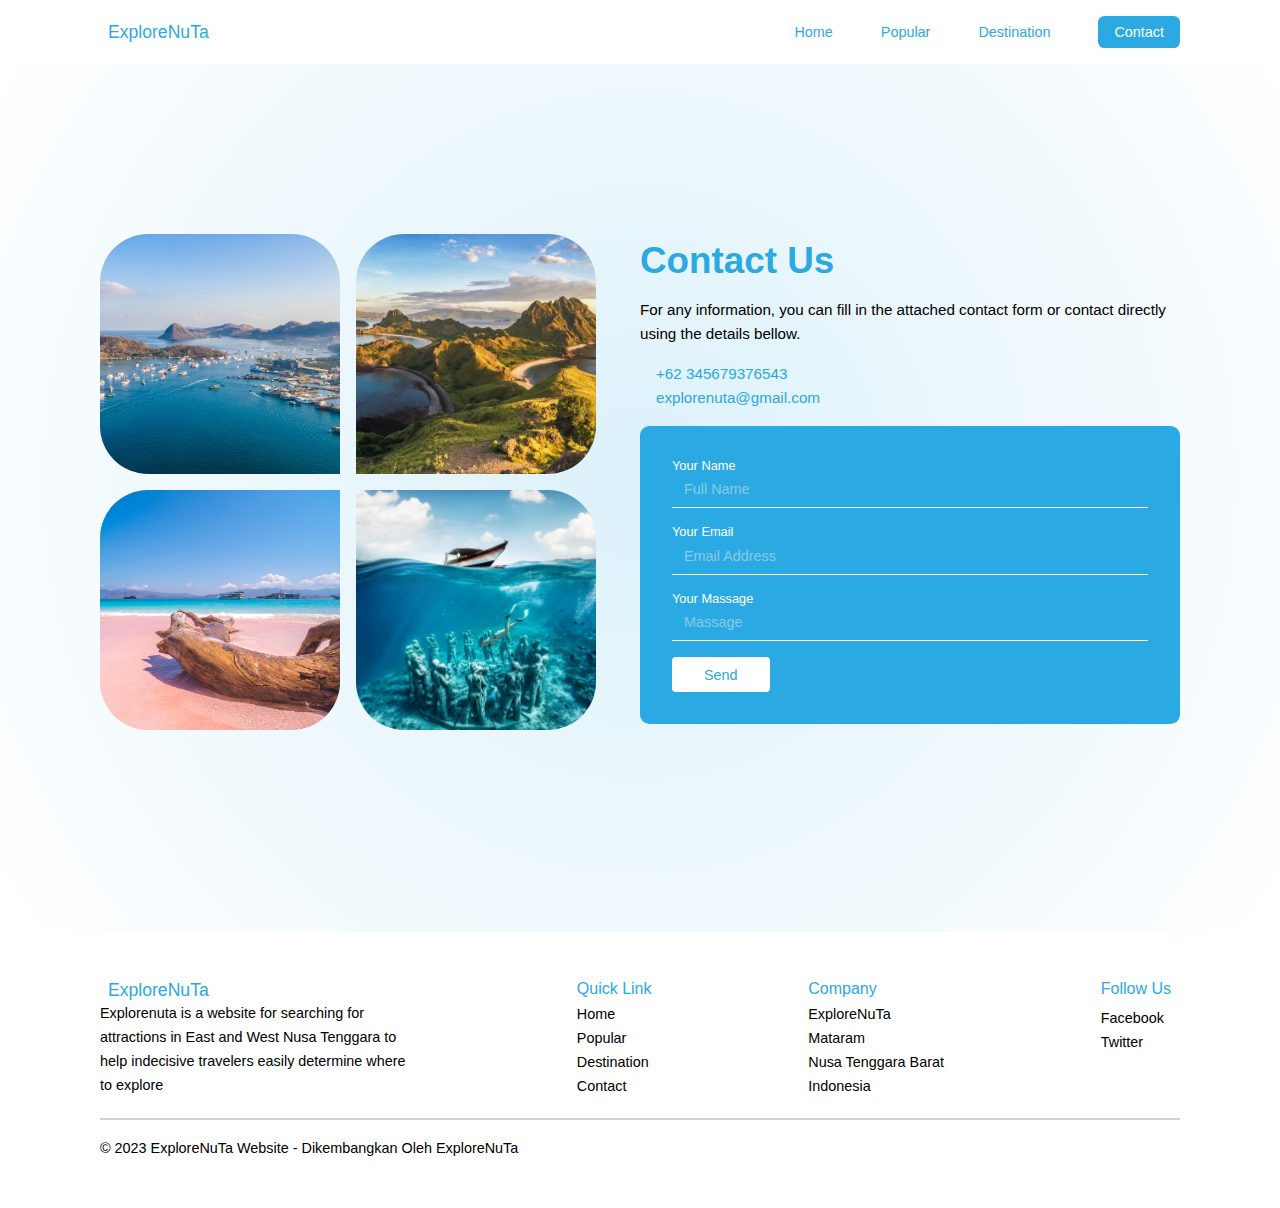
<file: contact.html>
<!DOCTYPE html>
<html lang="en">
  <head>
    <meta charset="UTF-8" />
    <meta http-equiv="X-UA-Compatible" content="IE=edge" />
    <meta name="viewport" content="width=device-width, initial-scale=1.0" />
    <title>ExploreNuTa</title>

    <!-- Logo -->
    <link rel="icon" href="assets/logo.png" type="image/x-icon" />

    <!-- css -->
    <link rel="stylesheet" href="css/app.css" />

    <!-- fontawsome -->
    <link
      rel="stylesheet"
      href="https://cdnjs.cloudflare.com/ajax/libs/font-awesome/6.4.0/css/all.min.css"
      integrity="sha512-iecdLmaskl7CVkqkXNQ/ZH/XLlvWZOJyj7Yy7tcenmpD1ypASozpmT/E0iPtmFIB46ZmdtAc9eNBvH0H/ZpiBw=="
      crossorigin="anonymous"
      referrerpolicy="no-referrer"
    />

    <!-- Boxicons -->
    <!-- <link
      href="https://unpkg.com/boxicons@2.1.4/css/boxicons.min.css"
      rel="stylesheet"
    /> -->
  </head>
  <body>
    <!-- Navbar -->
    <header class="header-1">
      <nav>
        <a class="logo logo-1" href="index.html">
          <i class="fa-solid fa-binoculars"></i>
          <h4>Explore<span>NuTa</span></h4>
        </a>
        <section class="nav-menu">
          <a class="menu-item-1" href="index.html">Home</a>
          <a class="menu-item-1" href="#popular">Popular</a>
          <a class="menu-item-1" href="destination.html">Destination</a>
          <a class="button" href="contact.html">Contact</a>
        </section>
        <section class="hamburger">
          <div class="bar"></div>
          <div class="bar"></div>
          <div class="bar"></div>
        </section>
      </nav>
    </header>
    <!-- Akhir navbar -->

    <!-- Contact -->
    <main class="container-email">
      <section class="box-email-1">
        <div class="figure-boxs">
          <div class="figure-box">
            <figure class="figure-1">
              <img src="assets/labuanbajo.jpg" alt="" />
            </figure>
            <figure class="figure-2">
              <img src="assets/padarisland.jpg" alt="" />
            </figure>
          </div>
          <div class="figure-box">
            <figure class="figure-3">
              <img src="assets/pinkbeach2.jpg" alt="" />
            </figure>
            <figure class="figure-4">
              <img src="assets/gilimeno.jpg" alt="" />
            </figure>
          </div>
        </div>
      </section>
      <section class="box-email-2">
        <h2>Contact Us</h2>
        <p>
          For any information, you can fill in the attached contact form or
          contact directly using the details bellow.
        </p>
        <div class="contact-box">
          <i class="fa-solid fa-phone"></i>
          <p>+62 345679376543</p>
        </div>
        <div class="contact-box">
          <i class="fa-solid fa-envelope"></i>
          <p>explorenuta@gmail.com</p>
        </div>
        <form class="form-contact" action="" method="">
          <div class="input-control">
            <label class="label-contact" for="name">Your Name</label>
            <input
              class="input-contact"
              id="name"
              type="text"
              placeholder="Full Name"
              required
            />
          </div>
          <div class="input-control">
            <label class="label-contact" for="email">Your Email</label>
            <input
              class="input-contact"
              id="email"
              type="email"
              placeholder="Email Address"
              required
            />
          </div>
          <div class="input-control">
            <label class="label-contact" for="massage">Your Massage</label>
            <input
              class="input-contact"
              id="massage"
              class="massage"
              type="text"
              placeholder="Massage"
            />
          </div>
          <button class="button-contact">Send</button>
        </form>
      </section>
    </main>
    <!-- Akhir contact -->

    <!-- Footer -->
    <footer>
      <div class="footer-content">
        <section class="footer-1">
          <a class="logo" href="index.html">
            <i class="fa-solid fa-binoculars"></i>
            <h4>Explore<span>NuTa</span></h4>
          </a>
          <p>
            Explorenuta is a website for searching for attractions in East and
            West Nusa Tenggara to help indecisive travelers easily determine
            where to explore
          </p>
        </section>
        <section class="footer-2">
          <h6>Quick Link</h6>
          <a href="index.html">Home</a>
          <a href="#popular">Popular</a>
          <a href="destination.html">Destination</a>
          <a href="contact.html">Contact</a>
        </section>
        <section class="footer-3">
          <h6>Company</h6>
          <p>ExploreNuTa</p>
          <p>Mataram</p>
          <p>Nusa Tenggara Barat</p>
          <p>Indonesia</p>
        </section>
        <section class="footer-4">
          <h6>Follow Us</h6>
          <a href="#" target="_blank" class="footer-icon"
            ><p>Facebook</p>
            <i class="fa-brands fa-facebook-f"></i>
          </a>
          <a href="#" target="_blank" class="footer-icon">
            <p>Twitter</p>
            <i class="fa-brands fa-twitter"></i>
          </a>
        </section>
      </div>
      <hr />
      <p class="copyright">
        &copy; 2023 ExploreNuTa Website - Dikembangkan Oleh ExploreNuTa
      </p>
    </footer>
    <!-- Akhir footer -->

    <!-- Javascript -->
    <script src="javascript/navbar.js"></script>
  </body>
</html>
</file>
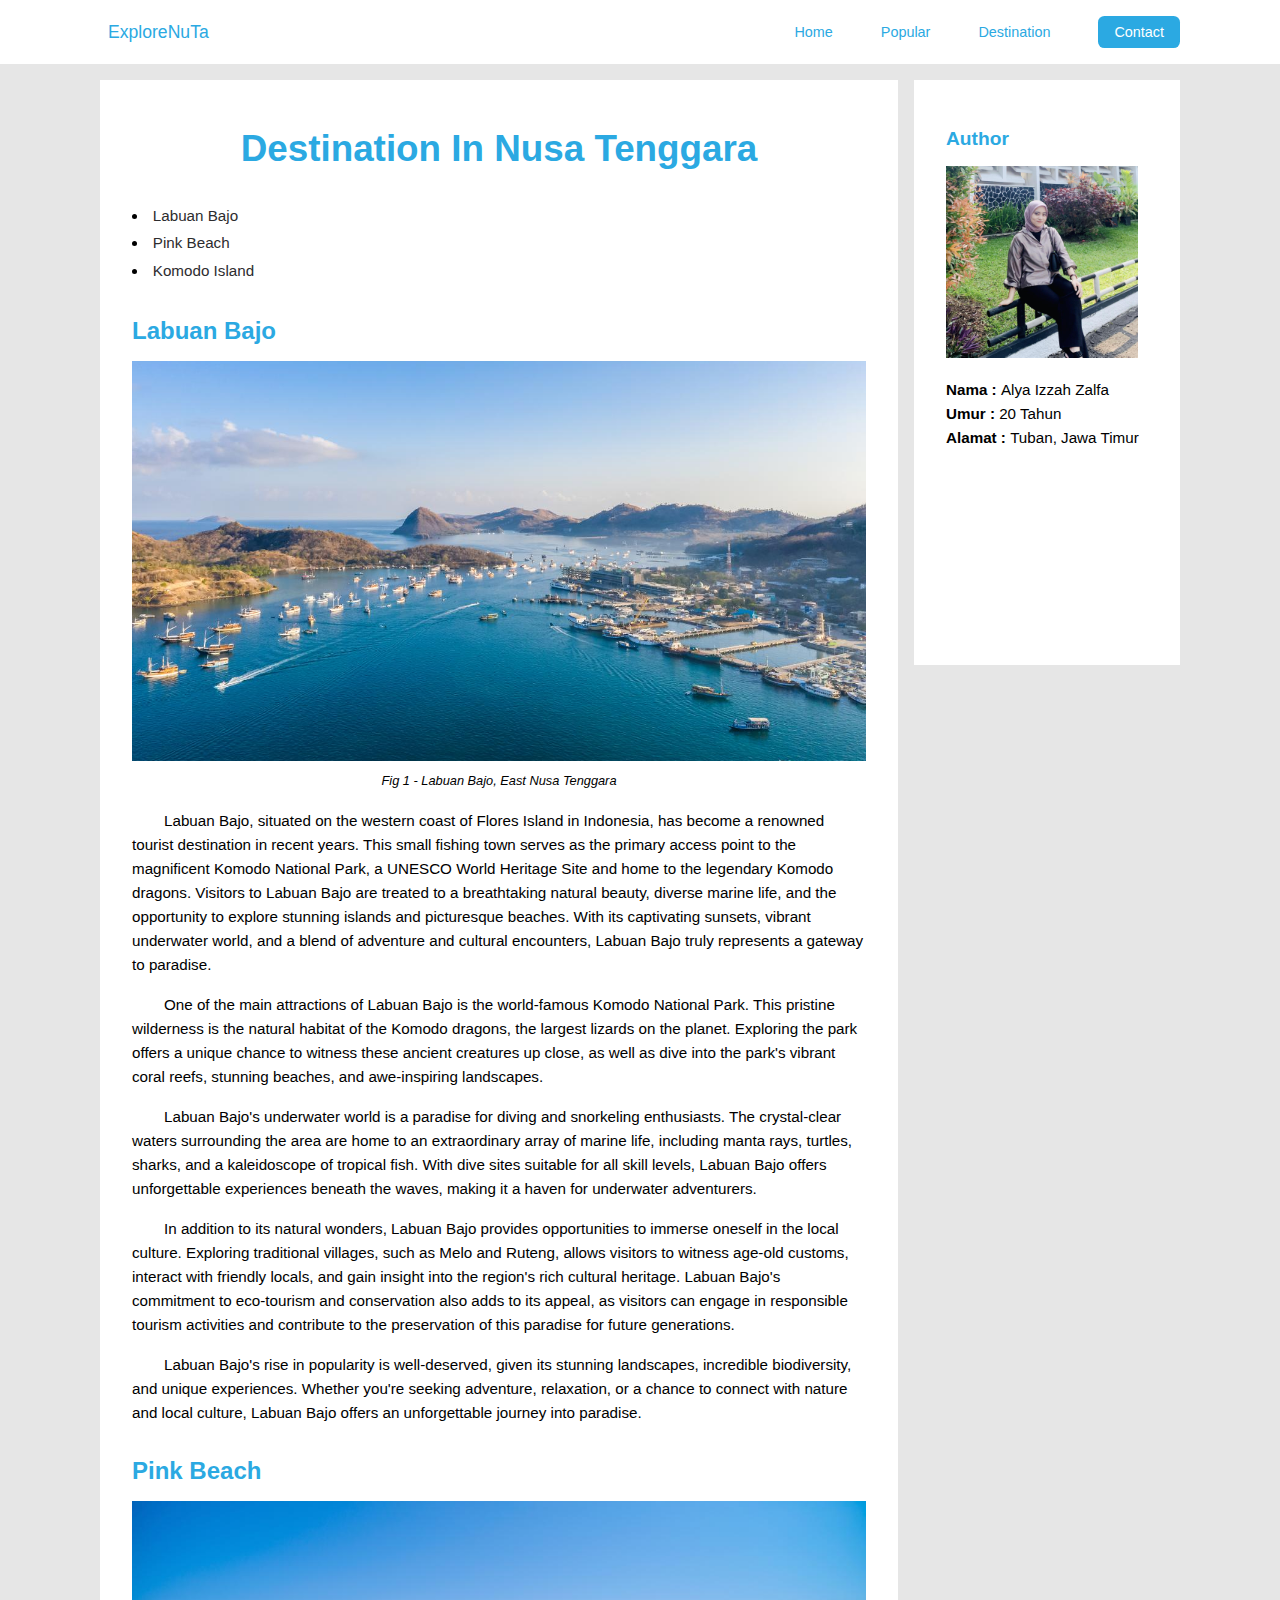
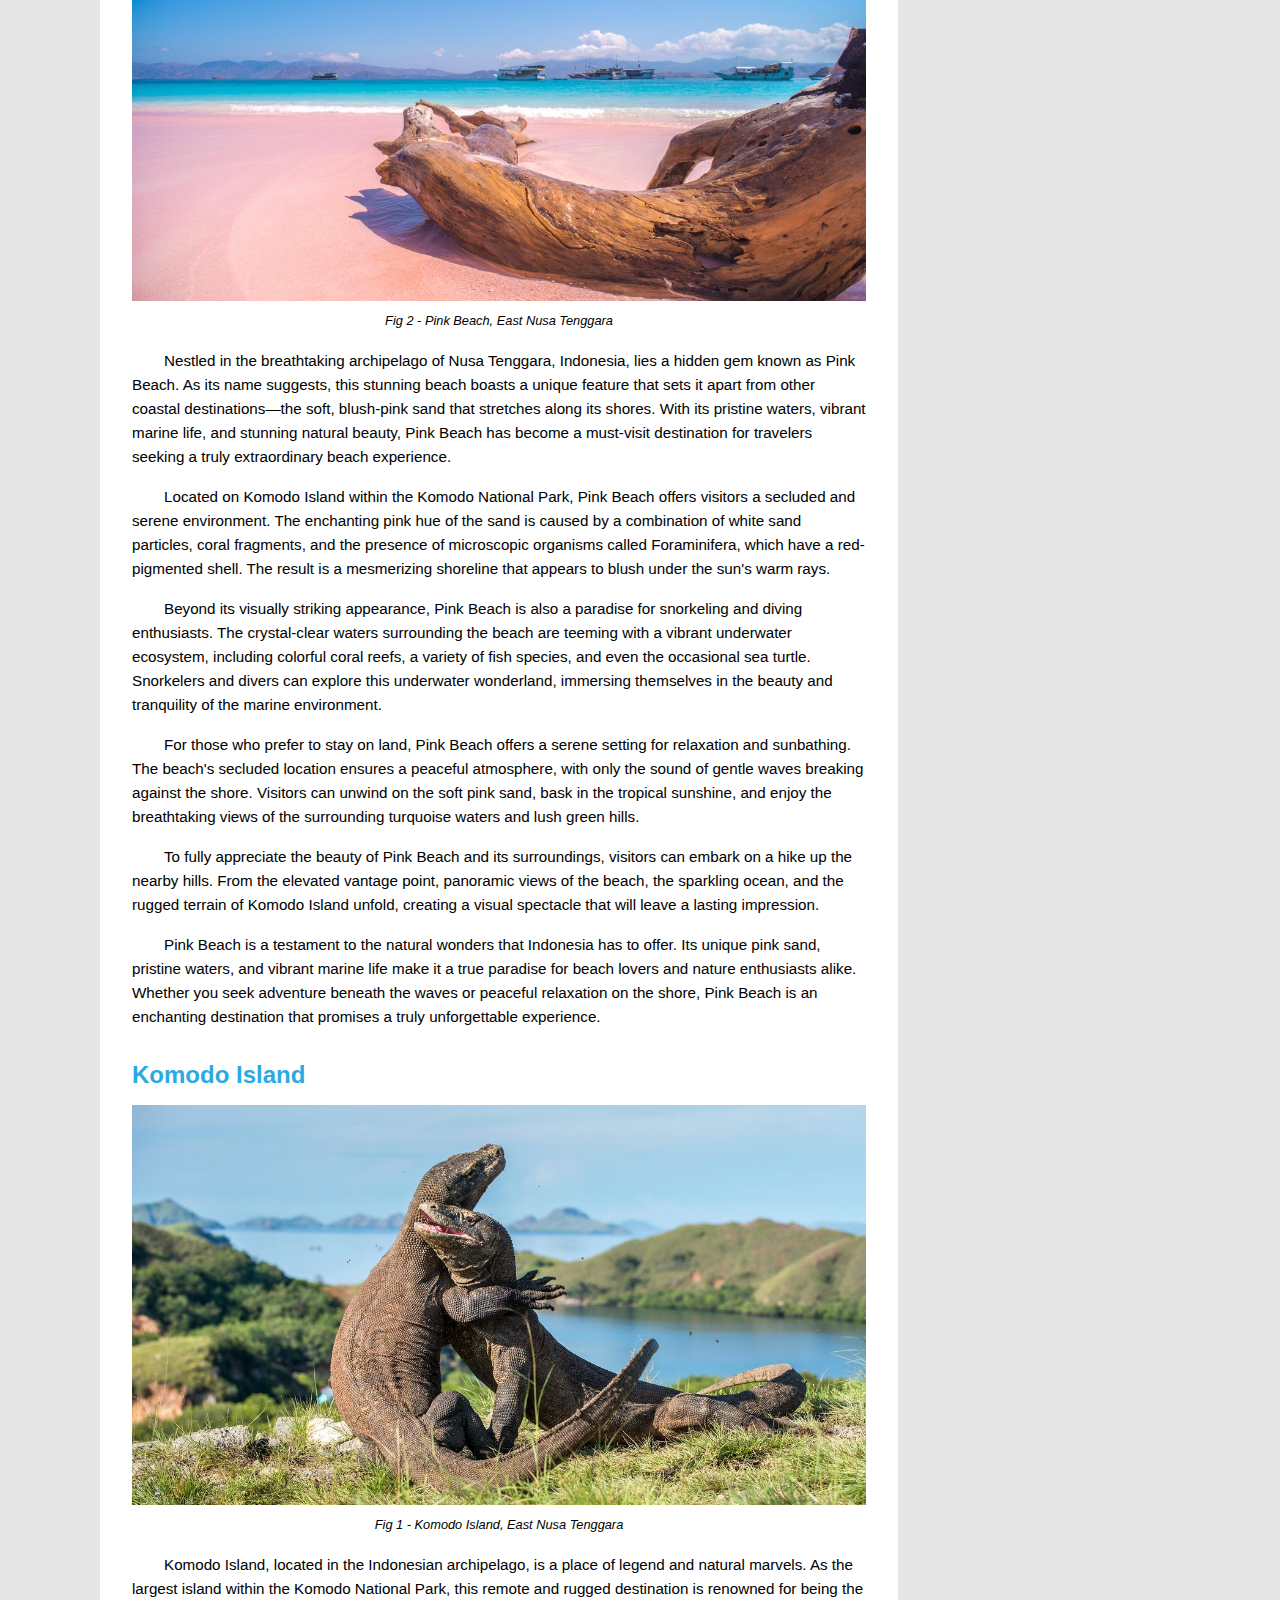
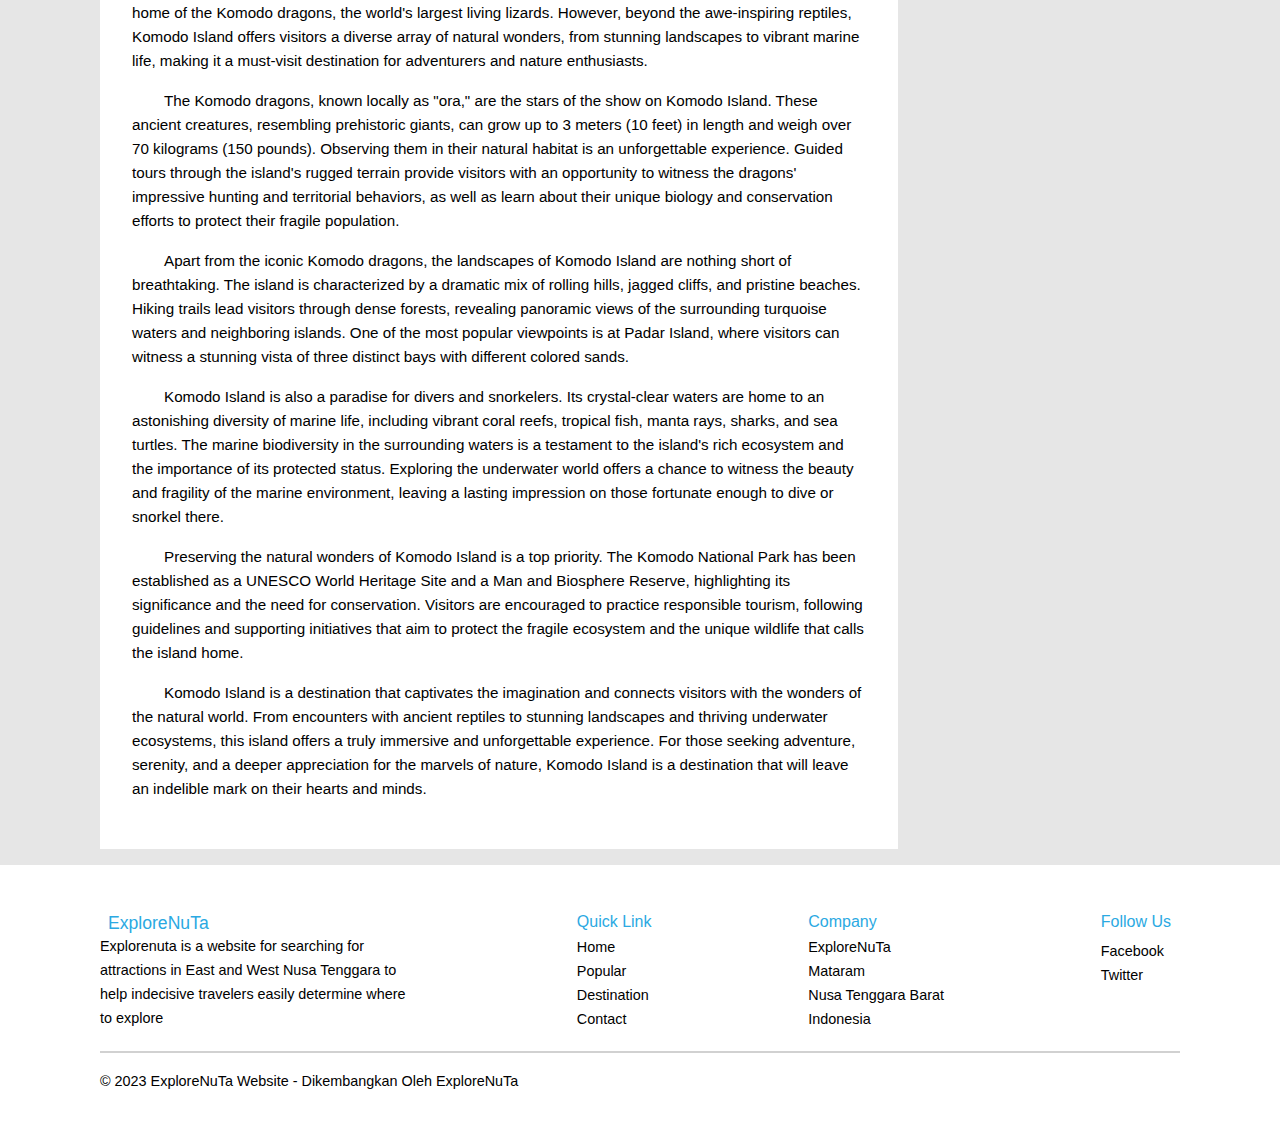
<file: destination.html>
<!DOCTYPE html>
<html lang="en">
  <head>
    <meta charset="UTF-8" />
    <meta http-equiv="X-UA-Compatible" content="IE=edge" />
    <meta name="viewport" content="width=device-width, initial-scale=1.0" />
    <title>ExploreNuTa</title>

    <!-- Logo -->
    <link rel="icon" href="assets/logo.png" type="image/x-icon" />

    <!-- css -->
    <link rel="stylesheet" href="css/app.css" />

    <!-- fontawsome -->
    <link
      rel="stylesheet"
      href="https://cdnjs.cloudflare.com/ajax/libs/font-awesome/6.4.0/css/all.min.css"
      integrity="sha512-iecdLmaskl7CVkqkXNQ/ZH/XLlvWZOJyj7Yy7tcenmpD1ypASozpmT/E0iPtmFIB46ZmdtAc9eNBvH0H/ZpiBw=="
      crossorigin="anonymous"
      referrerpolicy="no-referrer"
    />

    <!-- Boxicons -->
    <!-- <link
      href="https://unpkg.com/boxicons@2.1.4/css/boxicons.min.css"
      rel="stylesheet"
    /> -->
  </head>
  <body class="body-destination">
    <!-- Navbar -->
    <header class="header-1">
      <nav>
        <a class="logo logo-1" href="index.html">
          <i class="fa-solid fa-binoculars"></i>
          <h4>Explore<span>NuTa</span></h4>
        </a>
        <section class="nav-menu">
          <a class="menu-item-1" href="index.html">Home</a>
          <a class="menu-item-1" href="index.html#popular">Popular</a>
          <a class="menu-item-1" href="destination.html">Destination</a>
          <a class="button" href="contact.html">Contact</a>
        </section>
        <section class="hamburger">
          <div class="bar"></div>
          <div class="bar"></div>
          <div class="bar"></div>
        </section>
      </nav>
    </header>
    <!-- Akhir navbar -->

    <main class="container-destination">
      <article class="article-box">
        <h3>Destination In Nusa Tenggara</h3>
        <ul>
          <li><a href="#labuan-bajo">Labuan Bajo</a></li>
          <li><a href="#pink-beach">Pink Beach</a></li>
          <li><a href="#komodo-island">Komodo Island</a></li>
        </ul>

        <!-- Isi article perbagian  -->
        <section class="article-content" id="labuan-bajo">
          <h4>Labuan Bajo</h4>
          <figure>
            <img src="assets/labuanbajo.jpg" alt="" />
            <figcaption>Fig 1 - Labuan Bajo, East Nusa Tenggara</figcaption>
          </figure>
          <p>
            Labuan Bajo, situated on the western coast of Flores Island in
            Indonesia, has become a renowned tourist destination in recent
            years. This small fishing town serves as the primary access point to
            the magnificent Komodo National Park, a UNESCO World Heritage Site
            and home to the legendary Komodo dragons. Visitors to Labuan Bajo
            are treated to a breathtaking natural beauty, diverse marine life,
            and the opportunity to explore stunning islands and picturesque
            beaches. With its captivating sunsets, vibrant underwater world, and
            a blend of adventure and cultural encounters, Labuan Bajo truly
            represents a gateway to paradise.
          </p>
          <p>
            One of the main attractions of Labuan Bajo is the world-famous
            Komodo National Park. This pristine wilderness is the natural
            habitat of the Komodo dragons, the largest lizards on the planet.
            Exploring the park offers a unique chance to witness these ancient
            creatures up close, as well as dive into the park's vibrant coral
            reefs, stunning beaches, and awe-inspiring landscapes.
          </p>
          <p>
            Labuan Bajo's underwater world is a paradise for diving and
            snorkeling enthusiasts. The crystal-clear waters surrounding the
            area are home to an extraordinary array of marine life, including
            manta rays, turtles, sharks, and a kaleidoscope of tropical fish.
            With dive sites suitable for all skill levels, Labuan Bajo offers
            unforgettable experiences beneath the waves, making it a haven for
            underwater adventurers.
          </p>
          <p>
            In addition to its natural wonders, Labuan Bajo provides
            opportunities to immerse oneself in the local culture. Exploring
            traditional villages, such as Melo and Ruteng, allows visitors to
            witness age-old customs, interact with friendly locals, and gain
            insight into the region's rich cultural heritage. Labuan Bajo's
            commitment to eco-tourism and conservation also adds to its appeal,
            as visitors can engage in responsible tourism activities and
            contribute to the preservation of this paradise for future
            generations.
          </p>
          <p>
            Labuan Bajo's rise in popularity is well-deserved, given its
            stunning landscapes, incredible biodiversity, and unique
            experiences. Whether you're seeking adventure, relaxation, or a
            chance to connect with nature and local culture, Labuan Bajo offers
            an unforgettable journey into paradise.
          </p>
        </section>
        <!-- Akhir isi article perbagian  -->

        <!-- Isi article perbagian  -->
        <section class="article-content" id="pink-beach">
          <h4>Pink Beach</h4>
          <figure>
            <img src="assets/pinkbeach2.jpg" alt="" />
            <figcaption>Fig 2 - Pink Beach, East Nusa Tenggara</figcaption>
          </figure>
          <p>
            Nestled in the breathtaking archipelago of Nusa Tenggara, Indonesia,
            lies a hidden gem known as Pink Beach. As its name suggests, this
            stunning beach boasts a unique feature that sets it apart from other
            coastal destinations—the soft, blush-pink sand that stretches along
            its shores. With its pristine waters, vibrant marine life, and
            stunning natural beauty, Pink Beach has become a must-visit
            destination for travelers seeking a truly extraordinary beach
            experience.
          </p>
          <p>
            Located on Komodo Island within the Komodo National Park, Pink Beach
            offers visitors a secluded and serene environment. The enchanting
            pink hue of the sand is caused by a combination of white sand
            particles, coral fragments, and the presence of microscopic
            organisms called Foraminifera, which have a red-pigmented shell. The
            result is a mesmerizing shoreline that appears to blush under the
            sun's warm rays.
          </p>
          <p>
            Beyond its visually striking appearance, Pink Beach is also a
            paradise for snorkeling and diving enthusiasts. The crystal-clear
            waters surrounding the beach are teeming with a vibrant underwater
            ecosystem, including colorful coral reefs, a variety of fish
            species, and even the occasional sea turtle. Snorkelers and divers
            can explore this underwater wonderland, immersing themselves in the
            beauty and tranquility of the marine environment.
          </p>
          <p>
            For those who prefer to stay on land, Pink Beach offers a serene
            setting for relaxation and sunbathing. The beach's secluded location
            ensures a peaceful atmosphere, with only the sound of gentle waves
            breaking against the shore. Visitors can unwind on the soft pink
            sand, bask in the tropical sunshine, and enjoy the breathtaking
            views of the surrounding turquoise waters and lush green hills.
          </p>
          <p>
            To fully appreciate the beauty of Pink Beach and its surroundings,
            visitors can embark on a hike up the nearby hills. From the elevated
            vantage point, panoramic views of the beach, the sparkling ocean,
            and the rugged terrain of Komodo Island unfold, creating a visual
            spectacle that will leave a lasting impression.
          </p>
          <p>
            Pink Beach is a testament to the natural wonders that Indonesia has
            to offer. Its unique pink sand, pristine waters, and vibrant marine
            life make it a true paradise for beach lovers and nature enthusiasts
            alike. Whether you seek adventure beneath the waves or peaceful
            relaxation on the shore, Pink Beach is an enchanting destination
            that promises a truly unforgettable experience.
          </p>
        </section>
        <!-- Akhir isi article perbagian  -->

        <!-- Isi article perbagian  -->
        <section class="article-content" id="komodo-island">
          <h4>Komodo Island</h4>
          <figure>
            <img src="assets/komodo.jpg" alt="" />
            <figcaption>Fig 1 - Komodo Island, East Nusa Tenggara</figcaption>
          </figure>
          <p>
            Komodo Island, located in the Indonesian archipelago, is a place of
            legend and natural marvels. As the largest island within the Komodo
            National Park, this remote and rugged destination is renowned for
            being the home of the Komodo dragons, the world's largest living
            lizards. However, beyond the awe-inspiring reptiles, Komodo Island
            offers visitors a diverse array of natural wonders, from stunning
            landscapes to vibrant marine life, making it a must-visit
            destination for adventurers and nature enthusiasts.
          </p>
          <p>
            The Komodo dragons, known locally as "ora," are the stars of the
            show on Komodo Island. These ancient creatures, resembling
            prehistoric giants, can grow up to 3 meters (10 feet) in length and
            weigh over 70 kilograms (150 pounds). Observing them in their
            natural habitat is an unforgettable experience. Guided tours through
            the island's rugged terrain provide visitors with an opportunity to
            witness the dragons' impressive hunting and territorial behaviors,
            as well as learn about their unique biology and conservation efforts
            to protect their fragile population.
          </p>

          <p>
            Apart from the iconic Komodo dragons, the landscapes of Komodo
            Island are nothing short of breathtaking. The island is
            characterized by a dramatic mix of rolling hills, jagged cliffs, and
            pristine beaches. Hiking trails lead visitors through dense forests,
            revealing panoramic views of the surrounding turquoise waters and
            neighboring islands. One of the most popular viewpoints is at Padar
            Island, where visitors can witness a stunning vista of three
            distinct bays with different colored sands.
          </p>
          <p>
            Komodo Island is also a paradise for divers and snorkelers. Its
            crystal-clear waters are home to an astonishing diversity of marine
            life, including vibrant coral reefs, tropical fish, manta rays,
            sharks, and sea turtles. The marine biodiversity in the surrounding
            waters is a testament to the island's rich ecosystem and the
            importance of its protected status. Exploring the underwater world
            offers a chance to witness the beauty and fragility of the marine
            environment, leaving a lasting impression on those fortunate enough
            to dive or snorkel there.
          </p>
          <p>
            Preserving the natural wonders of Komodo Island is a top priority.
            The Komodo National Park has been established as a UNESCO World
            Heritage Site and a Man and Biosphere Reserve, highlighting its
            significance and the need for conservation. Visitors are encouraged
            to practice responsible tourism, following guidelines and supporting
            initiatives that aim to protect the fragile ecosystem and the unique
            wildlife that calls the island home.
          </p>
          <p>
            Komodo Island is a destination that captivates the imagination and
            connects visitors with the wonders of the natural world. From
            encounters with ancient reptiles to stunning landscapes and thriving
            underwater ecosystems, this island offers a truly immersive and
            unforgettable experience. For those seeking adventure, serenity, and
            a deeper appreciation for the marvels of nature, Komodo Island is a
            destination that will leave an indelible mark on their hearts and
            minds.
          </p>
        </section>
        <!-- Akhir isi article perbagian  -->
      </article>

      <!-- Aside author -->
      <aside class="aside-box">
        <h4>Author</h4>
        <figure>
          <img src="assets/aside-foto.jpg" alt="" />
        </figure>
        <p><span>Nama : </span>Alya Izzah Zalfa</p>
        <p><span>Umur : </span>20 Tahun</p>
        <p><span>Alamat : </span>Tuban, Jawa Timur</p>
      </aside>
      <!-- Akhir aside author -->
    </main>

    <!-- Footer -->
    <footer>
      <div class="footer-content">
        <section class="footer-1">
          <a class="logo" href="index.html">
            <i class="fa-solid fa-binoculars"></i>
            <h4>Explore<span>NuTa</span></h4>
          </a>
          <p>
            Explorenuta is a website for searching for attractions in East and
            West Nusa Tenggara to help indecisive travelers easily determine
            where to explore
          </p>
        </section>
        <section class="footer-2">
          <h6>Quick Link</h6>
          <a href="index.html">Home</a>
          <a href="#popular">Popular</a>
          <a href="destination.html">Destination</a>
          <a href="contact.html">Contact</a>
        </section>
        <section class="footer-3">
          <h6>Company</h6>
          <p>ExploreNuTa</p>
          <p>Mataram</p>
          <p>Nusa Tenggara Barat</p>
          <p>Indonesia</p>
        </section>
        <section class="footer-4">
          <h6>Follow Us</h6>
          <a href="#" target="_blank" class="footer-icon"
            ><p>Facebook</p>
            <i class="fa-brands fa-facebook-f"></i>
          </a>
          <a href="#" target="_blank" class="footer-icon">
            <p>Twitter</p>
            <i class="fa-brands fa-twitter"></i>
          </a>
        </section>
      </div>
      <hr />
      <p class="copyright">
        &copy; 2023 ExploreNuTa Website - Dikembangkan Oleh ExploreNuTa
      </p>
    </footer>
    <!-- Akhir footer -->

    <!-- Javascript -->
    <script src="javascript/navbar.js"></script>
  </body>
</html>
</file>
<file: css/app.css>
* {
  margin: 0;
  padding: 0;
  box-sizing: border-box;
}

html {
   scroll-padding-top: 80px;
   scroll-behavior: smooth;
}

body {
  font-family: "Poppins", sans-serif;
  box-sizing: border-box;
}

h1 {
  font-size: 4rem;
  font-weight: bolder;
}

h2 {
  font-size: 2.5rem;
  font-weight: 500;
}

h3 {
  font-size: 2.3rem;
  font-weight: 600;
}

h4 {
  font-size: 1.1rem;
  font-weight: 500;
}

h5 {
  font-size: 1.05rem;
  font-weight: 600;
  line-height: 1.5rem;
}

h6 {
  font-size: 0.9rem;
  font-weight: 400;
}

p {
  font-size: 0.95rem;
  font-weight: 100;
  line-height: 1.5rem;
}

/* Navbar */
header {
  width: 100%;
  box-shadow: none;
  position: fixed;
  top: 0;
  z-index: 999;
  background-color: transparent;
  transition: background-color 0.2s ease;
}

.header-1 {
  background-color: white;
}

header nav {
  display: flex;
  justify-content: space-between;
  padding: 1rem 6.25rem;
}

nav a.logo {
  text-decoration: none;
  font-size: 1.8rem;
  font-weight: 500;
  display: flex;
  justify-content: center;
  align-items: center;
  gap: 0.5rem;
}

nav a.logo i {
  color: #2ba9e2;
  font-size: 1.4rem;
}

nav a.logo h4 {
  color: white;
  transition: color 0.2s ease;
}

nav a.logo-1 h4 {
  color: #2ba9e2;
}

nav a.logo span {
  color: #2ba9e2;
}

nav .nav-menu {
  display: flex;
  align-items: center;
  justify-content: space-between;
  gap: 3rem;
  flex-direction: row;
}

nav .nav-menu a {
  text-decoration: none;
  font-size: 0.9rem;
  color: white;
  transition: 0.2s ease-in-out;
}

nav .nav-menu a:hover {
  color: #2ba9e2;
}

nav .nav-menu a.menu-item-1 {
  color: #2ba9e2;
}

nav .nav-menu a.menu-item-1:hover {
  color: #2494c7;
}

nav .nav-menu a.button {
  background-color: #2ba9e2;
  color: white;
  padding: 0.5rem 1rem;
  border-radius: 0.4rem;
  transition: 0.2s ease-in-out;
}

nav .nav-menu a.button:hover {
  background-color: #2494c7;
}

nav .hamburger {
  display: none;
  justify-content: center;
  flex-direction: column;
  gap: 3px;
  cursor: pointer;
  width: 20px;
}

nav .hamburger .bar {
  width: 100%;
  height: 3px;
  background-color: #2ba9e2;
  transition: 0.3s ease-in-out;
}

nav .hamburger:hover .bar {
  background-color: #2494c7;
}

/* Container 1 */
.container-1 {
  width: 100%;
  height: 100vh;
  background-image: url("../assets/hero.jpg");
  background-size: cover;
  background-position: center;
  position: relative;
}

.wrapper-container-1 {
  width: 100%;
  height: 100%;
  background-color: rgba(25, 25, 25, 0.6);
}

.content-container-1 {
  width: 50%;
  height: 100%;
  padding: 0 6.25rem;
  display: flex;
  flex-direction: column;
  justify-content: center;
}

.content-container-1 h2 {
  color: white;
}

.content-container-1 h1 {
  color: #2ba9e2;
  margin-top: 0.5rem;
}

.content-container-1 p {
  color: white;
  margin-top: 0.5rem;
}

.section-container-1 {
  width: 100%;
  padding: 0 6.25rem;
  position: absolute;
  bottom: -6rem;
  display: flex;
  justify-content: center;
}

.content-section-boxs {
  width: 80%;
  height: 100%;
  padding: 1rem 2rem;
  background-color: white;
  border-radius: 1rem;
  box-shadow: 0px 10px 26px -9px rgba(0, 0, 0, 0.75);
  display: flex;
  justify-content: space-between;
  gap: 2rem;
}

.content-section-box {
  display: flex;
  flex-direction: column;
  justify-content: center;
  align-items: center;
}

.content-section-box h5 {
  text-align: center;
  margin-top: 1rem;
  color: black;
}

.content-section-box p {
  text-align: center;
  margin-top: 0.2rem;
  color: black;
}

.logo-box {
  width: 3rem;
  height: 3rem;
  background-color: #2ba9e2;
  border-radius: 50%;
  display: flex;
  justify-content: center;
  align-items: center;
}

.logo-box i {
  color: white;
  font-size: 1.5rem;
}

/* Container 2 */
.container-2 {
  width: 100%;
  margin-top: 11rem;
  padding: 0 6.25rem;
}

.container-2 h3 {
  color: #2ba9e2;
  text-align: center;
}

.container-2 p {
  color: black;
  text-align: center;
}

.container-2 img {
  width: 100%;
  margin-top: 4rem;
}

/* Container 3 */
.container-3 {
  margin-top: 4rem;
  padding: 0 6.25rem;
  display: flex;
  flex-direction: column;
}

.container-3 h3 {
  color: #2ba9e2;
  text-align: center;
}

.container-3 p {
  color: black;
  text-align: center;
}

.wrapper {
  width: 100%;
  margin-top: 2rem;
}

.wrapper .carousel {
  white-space: nowrap;
  cursor: pointer;
  font-size: 0px;
  overflow: hidden;
  scroll-behavior: smooth;
}

.carousel.dragging {
  cursor: grab;
  scroll-behavior: auto;
}

.carousel.carousel.dragging .card {
  pointer-events: none;
}

.carousel .card {
  width: calc(100% / 3);
  display: inline-block;
  padding: 2rem 1rem;
  white-space: normal;
}

.card .card-content {
  padding: 1rem;
  background-color: white;
  box-shadow: 0px 3px 15px -5px rgba(0, 0, 0, 0.75);
  border-radius: 0.6rem;
}

.card .card-content img {
  width: 100%;
  height: 15rem;
  object-fit: cover;
}

.card .card-content h5 {
  margin-top: 1rem;
  color: #2ba9e2;
  text-align: center;
}

.card .card-content p {
  color: black;
  text-align: center;
}

.navigation-popular {
  margin-right: 1rem;
  display: flex;
  justify-content: end;
  gap: 1rem;
}

.navigation-popular i {
  font-size: 1rem;
  width: 3rem;
  height: 3rem;
  border-radius: 50%;
  cursor: pointer;
  display: flex;
  justify-content: center;
  align-items: center;
  transition: background-color 0.3s ease;
}

.navigation-popular i:first-child {
  background: white;
  color: #2ba9e2;
  border: 1px solid #2ba9e2;
  transition: background-color 0.3s ease;
}

.navigation-popular i.active:first-child {
  background: #2ba9e2;
  color: white;
  transition: background-color 0.3s ease;
}

.navigation-popular i:last-child {
  background: #2ba9e2;
  color: white;
  transition: background-color 0.3s ease;
}

.navigation-popular i.active:last-child {
  background: white;
  color: #2ba9e2;
  border: 1px solid #2ba9e2;
  transition: background-color 0.3s ease;
}

/* Container 4 */
.container-4 {
  margin-top: 4rem;
  padding: 0 6.25rem;
  height: 100vh;
  background-image: url("../assets/wrapper-video.jpg");
  background-size: cover;
  background-position: center;
  display: flex;
  flex-direction: column;
  align-items: center;
}

.container-4 h3 {
  padding-top: 4rem;
  color: white;
  text-align: center;
}

.container-4 p {
  padding-bottom: 4rem;
  color: white;
  text-align: center;
}

.video-box {
  width: 80%;
  height: 35rem;
  border-radius: 1rem;
}

video {
  border-radius: 1.25rem;
}

/* Container 5 */
.container-5 {
  margin-top: 8rem;
  padding: 0 6.25rem;
}

.container-5 h3 {
  color: #2ba9e2;
  text-align: center;
}

.container-5 p {
  color: black;
  text-align: center;
}

.destination-boxs {
  margin-top: 4rem;
  display: grid;
  grid-template-columns: 4fr 5fr 3fr;
  grid-template-areas: "destination-box-1 destination-box-2 destination-box-3";
  gap: 1rem;
}

.image-overlay {
  position: absolute;
  top: 0;
  left: 0;
  width: 100%;
  height: 100%;
  cursor: pointer;
  transition: transform 0.2s ease;
}

.image-overlay:hover {
  transform: scale(1.2);
}

.image-overlay img {
  width: 100%;
  height: 100%;
  object-fit: cover;
}

.image-content {
  padding: 1rem;
  position: absolute;
  z-index: 2;
}

.image-content h5 {
  color: white;
  font-weight: 500;
}

.image-rating {
  margin-top: 0.2rem;
  display: flex;
  gap: 0.3rem;
}

.image-rating i {
  font-size: 0.6rem;
  color: yellow;
}

.destination-box-1 {
  height: 30rem;
  background-color: #bababa;
  position: relative;
  overflow: hidden;
}

.destination-box-2 {
  height: 30rem;
  display: flex;
  flex-direction: column;
  gap: 1rem;
}

.image-1 {
  height: calc(100% / 2);
  background-color: #bababa;
  position: relative;
  overflow: hidden;
}

.image-2 {
  height: calc(100% / 2);
  display: flex;
  flex-direction: row;
  gap: 1rem;
}

.image-2-1 {
  width: calc(100% / 2);
  background-color: #bababa;
  position: relative;
  overflow: hidden;
}

.image-2-2 {
  width: calc(100% / 2);
  background-color: #bababa;
  position: relative;
  overflow: hidden;
}

.destination-box-3 {
  height: 30rem;
  display: flex;
  flex-direction: column;
  gap: 1rem;
}

.image-3 {
  height: calc(100% / 2);
  background-color: #bababa;
  position: relative;
  overflow: hidden;
}

.image-4 {
  height: calc(100% / 2);
  background-color: #bababa;
  position: relative;
  overflow: hidden;
}

.button-box {
  margin-top: 2rem;
  display: flex;
  justify-content: center;
  align-items: center;
}

a.button {
  text-decoration: none;
  padding: 0.5rem 2rem;
  background-color: #2ba9e2;
  display: flex;
  align-items: center;
  justify-content: center;
  gap: 0.5rem;
  border-radius: 2rem;
}

a.button p {
  color: white;
  margin: 0;
}

a.button i {
  color: white;
}

/* Container 6 */
.container-6 {
  margin-top: 4rem;
  padding: 0 6.25rem;
  display: flex;
  flex-direction: column;
}

.container-6 h3 {
  color: #2ba9e2;
  text-align: center;
}

.container-6 p {
  color: black;
  text-align: center;
}

.feedback-wrapper {
  width: 100%;
  margin-top: 2rem;
}

.feedback-wrapper .feedback-carousel {
  white-space: nowrap;
  cursor: pointer;
  font-size: 0px;
  overflow: hidden;
  scroll-behavior: smooth;
}

.feedback-carousel.dragging {
  cursor: grab;
  scroll-behavior: auto;
}

.feedback-carousel.dragging .feedback-card {
  pointer-events: none;
}

.feedback-carousel .feedback-card {
  width: calc(100% / 3);
  display: inline-block;
  vertical-align: top;
  padding: 2rem 1rem;
  white-space: normal;
}

.navigation-feedback {
  margin-right: 1rem;
  display: flex;
  justify-content: end;
  gap: 1rem;
}

.navigation-feedback i {
  font-size: 1rem;
  width: 3rem;
  height: 3rem;
  border-radius: 50%;
  cursor: pointer;
  display: flex;
  justify-content: center;
  align-items: center;
  transition: background-color 0.3s ease;
}

.navigation-feedback i:first-child {
  background: white;
  color: #2ba9e2;
  border: 1px solid #2ba9e2;
  transition: background-color 0.3s ease;
}

.navigation-feedback i.active:first-child {
  background: #2ba9e2;
  color: white;
  transition: background-color 0.3s ease;
}

.navigation-feedback i:last-child {
  background: #2ba9e2;
  color: white;
  transition: background-color 0.3s ease;
}

.navigation-feedback i.active:last-child {
  background: white;
  color: #2ba9e2;
  border: 1px solid #2ba9e2;
  transition: background-color 0.3s ease;
}

.feedback-card .feedback-content {
  height: auto;
  padding: 1rem;
  background-color: white;
  box-shadow: 0px 3px 15px -5px rgba(0, 0, 0, 0.75);
  border-radius: 0.6rem;
}

.feedback-header {
  display: flex;
  align-items: center;
  justify-content: space-between;
  margin-bottom: 1.5rem;
}

.feedback-header .feedback-profile {
  display: flex;
  align-items: center;
}

.feedback-header img.image-profile {
  width: 3rem;
  border-radius: 50%;
  margin-right: 1rem;
}

.feedback-header .name-address h5 {
  font-weight: 500;
}

.feedback-header .name-address h6,
.feedback-header .rating h6 {
  font-weight: 100;
}

.feedback-header .rating {
  display: flex;
  align-items: center;
}

.feedback-header .rating i {
  color: yellow;
  font-size: 0.8rem;
  margin-left: 0.3rem;
}

.feedback-content p {
  text-align: start;
}

/* Container 7 */
.container-7 {
  max-width: 100%;
  margin-top: 4rem;
  padding: 4rem 6.25rem;
  background-image: url("../assets/subcribe.jpg");
  background-position: center;
  background-size: cover;
  display: flex;
  flex-direction: column;
  align-items: center;
}

.container-7 h3 {
  color: white;
  text-align: center;
}

.email-box {
  width: 50rem;
  margin-top: 3rem;
  padding: 1rem;
  display: flex;
  justify-content: center;
  align-items: center;
  background-color: white;
  border-radius: 0.4rem;
}

.form-input {
  width: 100%;
  padding: 0.4rem 0.75rem;
  font-size: 1rem;
  line-height: 1.5;
  color: #303030;
  background-color: white;
  background-clip: padding-box;
  border: none;
  border-radius: 0.25rem;
  transition: border-color 0.15s ease-in-out, box-shadow 0.15s ease-in-out;
}

.form-input::placeholder {
  color: #7d858d;
  font-weight: 200;
}

.form-input:focus {
  outline: 0;
}

.button-email {
  padding: 0.6rem 4rem;
  margin-left: 1rem;
  font-size: 1rem;
  color: #fff;
  background-color: #2ba9e2;
  border-radius: 0.25rem;
  text-align: center;
  cursor: pointer;
  border: none;
  transition: 0.3s ease;
}

.button-email:hover {
  background-color: #2494c7;
}

.button:focus {
  outline: 0;
  box-shadow: 0 0 0 0.2rem rgba(0, 156, 134, 0.25);
}

/* Container 8 */
.container-8 {
  margin-top: 4rem;
  margin-bottom: 4rem;
  padding: 0 6.25rem;
}

.author-content-box {
  display: grid;
  grid-template-columns: 5fr 7fr;
  grid-template-areas: "author-content author-image";
  gap: 4rem;
}

.container-8 h3 {
  color: #2ba9e2;
  text-align: center;
  margin-bottom: 3rem;
}

.container-8 figure {
  display: flex;
  justify-content: end;
  align-items: center;
}

.container-8 figure img {
  width: 15rem;
  height: 15rem;
  border-radius: 2rem;
}

.author-content {
  display: flex;
  flex-direction: column;
  justify-content: center;
}

.author-content table {
  margin-top: 1rem;
}

.author-content table tr td {
  padding: 0.3rem 0;
}

.author-content table tr td.bold {
  font-weight: 600;
  width: 5rem;
}

.button-box-author {
  display: flex;
  gap: 1rem;
  margin-top: 0.5rem;
}

.button-box-author a {
  display: flex;
  align-items: center;
  justify-content: center;
  gap: 0.5rem;
  width: 130px;
  padding: 0.5rem;
  border-radius: 10px;
  font-size: 30px;
  color: #2ba9e2;
  border: 1px solid rgba(43, 169, 226, 1);
  text-align: center;
  text-decoration: none;
  transition: 0.2s ease;
}

.author-content h5 {
  color: #2ba9e2;
  margin-top: 1rem;
}

.button-box-author i {
  font-size: 1.5rem;
}

.email:hover {
  color: #f8f8fa;
  border: none;
  background-image: linear-gradient(
    to right,
    #4285f4,
    #bb001b,
    #ea4335,
    #fbbc05,
    #34a853
  );
}

.instagram:hover {
  color: #f8f8fa;
  border: none;
  background-image: linear-gradient(
    to right,
    #405de6,
    #5851db,
    #833ab4,
    #c13584,
    #e1306c,
    #fd1d1d
  );
}

.github:hover {
  color: #f8f8fa;
  border: none;
  background-image: linear-gradient(to right, #2d333a, #000000);
}

/* Footer */
footer {
  background-color: white;
  padding: 3rem 6.25rem;
}

footer h6 {
  color: #2ba9e2;
  font-size: 1rem;
  margin-bottom: 0.5rem;
}

footer p {
  font-size: 0.9rem;
  color: black;
  margin: 0;
}

footer a {
  display: block;
  font-size: 0.9rem;
  font-weight: 200;
  color: black;
  text-decoration: none;
  transition: 0.3s;
}

footer a:hover {
  color: #2d2c2e;
}

.footer-content {
  display: flex;
  justify-content: space-between;
}

.footer-1 {
  max-width: 20rem;
}

.footer-1 a.logo {
  text-decoration: none;
  font-size: 1.4rem;
  font-weight: 500;
  color: #2ba9e2;
  display: flex;
  justify-content: start;
  align-items: center;
  gap: 0.5rem;
}

.footer-2 a {
  margin-bottom: 0.5rem;
}

.footer-3 p {
  line-height: normal;
  margin-bottom: 0.5rem;
}

.footer-4 a {
  display: flex;
  align-items: center;
  gap: 1rem;
  border-radius: 0.4rem;
  transition: 0.3s ease-in-out;
}

footer hr {
  margin: 1rem 0;
  border: 1px solid rgba(25, 25, 25, 0.2);
}

/* Container destination */
.body-destination {
  background-color: #e6e6e6;
}

.container-destination {
  margin-top: 5rem;
  margin-bottom: 1rem;
  padding: 0 6.25rem;
  display: grid;
  grid-template-columns: 9fr 3fr;
  grid-template-areas: "article-box aside-box";
  gap: 1rem;
}

.article-box {
  background-color: white;
  padding: 3rem 2rem;
}

.article-box h3 {
  color: #2ba9e2;
  text-align: center;
}

.article-box ul li {
  margin-left: 1rem;
  padding: 0.3rem;
}

.article-box ul li:first-child {
  margin-top: 2rem;
}

.article-box ul li:last-child {
  margin-bottom: 2rem;
}

.article-box ul li a {
  text-decoration: none;
  color: #2d2c2e;
  font-size: 0.95rem;
}

.article-content h4 {
  margin: 2rem 0 1rem 0;
  color: #2ba9e2;
  font-size: 1.5rem;
  font-weight: 600;
}

.article-content figure {
  width: 100%;
  height: 25rem;
  margin-bottom: 3rem;
}

.article-content figure img {
  width: 100%;
  height: 100%;
  object-fit: cover;
}

.article-content figcaption {
  margin-top: 0.5rem;
  text-align: center;
  font-style: italic;
  font-size: 0.8rem;
}

.article-content p {
  margin-top: 1rem;
  text-indent: 2rem;
}

.aside-box {
  background-color: white;
  padding: 3rem 2rem;
  height: 65vh;
}

.aside-box figure {
  width: 100%;
  margin-bottom: 1rem;
}

.aside-box figure img {
  width: 12rem;
}

.aside-box h4 {
  margin-bottom: 1rem;
  color: #2ba9e2;
  font-size: 1.2rem;
  font-weight: 600;
}

.aside-box p span {
  font-weight: 600;
}

/* Contact */
.container-email {
  margin-top: 2rem;
  padding: 0rem 6.25rem;
  display: grid;
  grid-template-columns: 1fr 1fr;
  grid-template-areas: "box-email-1 box-email-2";
  max-width: 100%;
  height: 100vh;
  background: radial-gradient(
    circle,
    rgba(43, 169, 226, 0.25) -50%,
    rgba(255, 255, 255, 1) 100%
  );
}

.box-email-1 {
  display: flex;
  justify-content: start;
  align-items: center;
}

.figure-boxs {
  display: flex;
  flex-direction: column;
  gap: 1rem;
}

.figure-box {
  display: flex;
  gap: 1rem;
}

.figure-box figure {
  width: 15rem;
  height: 15rem;
}

.figure-box figure.figure-1 img {
  border-radius: 3rem 3rem 0 3rem;
}

.figure-box figure.figure-2 img {
  border-radius: 3rem 3rem 3rem 0;
}

.figure-box figure.figure-3 img {
  border-radius: 3rem 0 3rem 3rem;
}

.figure-box figure.figure-4 img {
  border-radius: 0 3rem 3rem 3rem;
}

.figure-box figure img {
  width: 100%;
  height: 100%;
  object-fit: cover;
}

.box-email-2 {
  display: flex;
  flex-direction: column;
  justify-content: center;
  align-items: start;
}

.box-email-2 h2 {
  color: #2ba9e2;
  font-size: 2.3rem;
  font-weight: 600;
  margin-bottom: 1rem;
}

.box-email-2 p {
  margin-bottom: 1rem;
}

.contact-box {
  display: flex;
  align-items: center;
}

.contact-box i {
  color: #2ba9e2;
  margin-right: 1rem;
}

.contact-box p {
  color: #2ba9e2;
  margin-bottom: 0;
}

.form-contact {
  width: 100%;
  background-color: #2ba9e2;
  margin-top: 1rem;
  padding: 2rem;
  border-radius: 0.6rem;
}

.input-control {
  display: flex;
  flex-direction: column;
  margin-bottom: 1rem;
}

.input-control .label-contact {
  font-size: 0.8rem;
  font-weight: 400;
  color: white;
}

.input-control .input-contact {
  width: 100%;
  padding: 0.4rem 0.75rem;
  font-size: 0.9rem;
  font-weight: 200;
  line-height: 1.5;
  color: white;
  background-color: transparent;
  border-bottom: 1px solid white;
  border-top: none;
  border-left: none;
  border-right: none;
  background-clip: padding-box;
  transition: border-color 0.15s ease-in-out, box-shadow 0.15s ease-in-out;
}

.input-control .input-contact::placeholder {
  color: rgba(232, 236, 240, 0.5);
  font-weight: 200;
}

.input-control .input-contact:focus {
  outline: 0;
}

.massage {
  margin-bottom: 1rem;
}

.button-contact {
  padding: 0.6rem 2rem;
  font-size: 0.9rem;
  color: #2ba9e2;
  background-color: white;
  border-radius: 0.25rem;
  text-align: center;
  cursor: pointer;
  border: none;
  transition: 0.3s ease;
}

.button-contact:hover {
  background-color: #f0edf4;
}

/* Layar tablet */
@media (max-width: 992px) {
  /* Navbar */
  header nav {
    padding: 1rem 2rem;
  }

  /* Container 1 */
  .container-1 {
    height: 70vh;
  }

  .content-container-1 {
    width: 70%;
    padding: 0 2rem;
  }

  .section-container-1 {
    padding: 0 2rem;
    bottom: -6rem;
  }

  .content-section-boxs {
    width: 100%;
    align-items: start;
    padding: 1rem 1rem;
  }

  .content-section-box {
    display: flex;
    flex-direction: column;
    justify-content: center;
    align-items: center;
  }

  /* Container 2 */
  .container-2 {
    margin-top: 11rem;
    padding: 0 2rem;
  }

  .container-2 img {
    margin-top: 3rem;
  }

  /* Container 3 */
  .container-3 {
    margin-top: 4rem;
    padding: 0 2rem;
  }

  .carousel .card {
    width: calc(100% / 2);
  }

  /* Container 4 */
  .container-4 {
    margin-top: 4rem;
    padding: 0 2rem;
    height: 45vh;
  }

  /* Container 5 */
  .container-5 {
    margin-top: 8rem;
    padding: 0 2rem;
  }

  .destination-boxs {
    margin-top: 4rem;
    display: grid;
    grid-template-columns: 4fr 5fr;
    grid-template-rows: auto;
    grid-template-areas:
      "destination-box-1 destination-box-2"
      "destination-box-3 destination-box-3";
    gap: 1rem;
  }

  .destination-box-1 {
    grid-area: destination-box-1;
  }

  .destination-box-2 {
    grid-area: destination-box-2;
  }

  .destination-box-3 {
    grid-area: destination-box-3;
    flex-direction: row;
    height: auto;
  }

  .image-3 {
    width: calc(100% / 2);
    height: 20rem;
  }

  .image-4 {
    width: calc(100% / 2);
    height: 20rem;
  }

  /* Container 6 */
  .container-6 {
    margin-top: 4rem;
    padding: 0 2rem;
  }

  .feedback-carousel .feedback-card {
    width: calc(100% / 2);
  }

  .feedback-card .feedback-content {
    height: auto;
  }

  /* Container 7 */
  .container-7 {
    margin-top: 4rem;
    padding: 4rem 2rem;
  }

  .email-box {
    width: 100%;
  }

  /* Container 8 */
  .container-8 {
    margin-top: 3rem;
    margin-bottom: 3rem;
    padding: 0 2rem;
  }

  .author-content-box {
    grid-template-columns: 1fr 2fr;
    gap: 2rem;
  }

  .container-8 figure img {
    width: 13rem;
    height: 13rem;
    border-radius: 2rem;
  }

  /* Footer */
  footer {
    background-color: white;
    padding: 3rem 2rem;
  }

  .footer-1 {
    max-width: 20rem;
  }

  /* Container destination */
  .container-destination {
    margin-top: 3rem;
    margin-bottom: 0;
    padding: 0;
    display: grid;
    grid-template-columns: 1fr;
    grid-template-columns: auto;
    grid-template-areas:
      "article-box"
      "aside-box";
    gap: 0;
  }

  .article-box {
    padding: 3rem 2rem;
  }

  .aside-box {
    padding: 2rem 2rem;
    height: auto;
    display: flex;
    flex-direction: column;
    align-items: center;
  }

  .aside-box figure {
    display: flex;
    justify-content: center;
  }

  /* Contact */
  .container-email {
    margin-top: 2rem;
    padding: 0rem 2rem;
    display: grid;
    grid-template-columns: 1fr;
    grid-template-rows: 1fr;
    grid-template-areas:
      "box-email-1"
      "box-email-2";
    max-width: 100%;
    background: radial-gradient(
      circle,
      rgba(43, 169, 226, 0.25) -50%,
      rgba(255, 255, 255, 1) 100%
    );
    height: auto;
  }

  .box-email-1 {
    justify-content: center;
    margin-top: 5rem;
  }

  .box-email-2 {
    align-items: center;
    margin-top: 4rem;
  }

  .box-email-2 h2 {
    text-align: center;
  }

  .box-email-2 p {
    text-align: center;
  }
}

/* Layar hp */
@media (max-width: 450px) {
  h1 {
    font-size: 2.7rem;
  }

  h2 {
    font-size: 2rem;
    font-weight: 300;
  }

  h3 {
    font-size: 1.9rem;
    font-weight: 600;
  }

  p {
    font-size: 0.95rem;
    font-weight: 100;
    line-height: 1.5rem;
  }

  /* Navbar */
  header {
    background-color: transparent;
  }

  header nav {
    padding: 1rem 1rem;
  }

  nav .logo {
    opacity: 0;
  }

  nav .hamburger {
    display: flex;
    align-items: center;
  }

  nav .hamburger.active .bar:nth-child(1) {
    width: 20px;
  }

  nav .hamburger.active .bar:nth-child(2) {
    width: 15px;
  }

  nav .hamburger.active .bar:nth-child(3) {
    width: 10px;
  }

  nav .nav-menu {
    position: absolute;
    z-index: -2;
    top: -1000%;
    left: 0;
    flex-direction: column;
    background-color: white;
    width: 100%;
    padding: 3rem 0;
    text-align: center;
    transition: 0.3s ease-in-out;
  }

  nav .nav-menu a {
    color: #2ba9e2;
    padding: 1rem;
  }

  nav .nav-menu a.button {
    margin: 1rem;
  }

  nav .nav-menu.active {
    top: 0;
  }

  /* Container 1 */
  .container-1 {
    height: 90vh;
    background-position: 80% 0%;
  }

  .content-container-1 {
    width: 100%;
    padding: 0 1rem;
  }

  .section-container-1 {
    padding: 0 1rem;
    bottom: -25rem;
  }

  .content-section-boxs {
    width: 90%;
    flex-direction: column;
  }

  .content-section-box {
    display: flex;
    flex-direction: column;
    justify-content: center;
    align-items: center;
  }

  /* Container 2 */
  .container-2 {
    margin-top: 29rem;
    padding: 0 1rem;
  }

  .container-2 img {
    margin-top: 3rem;
  }

  /* Container 3 */
  .container-3 {
    margin-top: 3rem;
    padding: 0 1rem;
  }

  .carousel .card {
    width: calc(100%);
  }

  .container-3 h3 {
    color: #2ba9e2;
    text-align: center;
  }

  .container-3 p {
    color: black;
    text-align: center;
  }

  .wrapper {
    margin-top: 1rem;
  }

  .navigation-popular {
    margin-right: 0;
    justify-content: center;
  }

  /* Container 4 */
  .container-4 {
    margin-top: 3rem;
    padding: 0 1rem;
    height: 45vh;
  }

  .container-4 h3 {
    padding-top: 3rem;
  }

  .container-4 p {
    padding-bottom: 3rem;
  }

  .video-box {
    width: 100%;
  }

  /* Container 5 */
  .container-5 {
    margin-top: 8rem;
    padding: 0 1rem;
  }

  .destination-boxs {
    margin-top: 3rem;
    display: grid;
    grid-template-columns: 1fr;
    grid-template-rows: auto;
    grid-template-areas:
      "destination-box-1"
      "destination-box-2"
      "destination-box-3";
    gap: 1rem;
  }

  .destination-box-1 {
    height: 15rem;
    grid-area: destination-box-1;
  }

  .destination-box-2 {
    height: 20rem;
    grid-area: destination-box-2;
  }

  .destination-box-3 {
    grid-area: destination-box-3;
    flex-direction: row;
    height: auto;
  }

  .image-3 {
    width: calc(100% / 2);
    height: 15rem;
  }

  .image-4 {
    width: calc(100% / 2);
    height: 15rem;
  }

  /* Container 6 */
  .container-6 {
    margin-top: 3rem;
    padding: 0 1rem;
  }

  .feedback-carousel .feedback-card {
    width: calc(100%);
  }

  .feedback-card .feedback-content {
    height: auto;
  }

  .feedback-wrapper {
    margin-top: 1rem;
  }

  .navigation-feedback {
    justify-content: center;
  }

  /* Container 7 */
  .container-7 {
    margin-top: 3rem;
    padding: 3rem 1rem;
  }

  .email-box {
    width: 100%;
  }

  .button-email {
    padding: 0.6rem 1rem;
  }

  /* Container 8 */
  .container-8 {
    margin-top: 3rem;
    margin-bottom: 3rem;
    padding: 0 1rem;
  }

  .author-content-box {
    grid-template-columns: 1fr;
    grid-template-rows: auto;
    grid-template-areas:
      "author-image"
      "author-content";
    gap: 1rem;
  }

  .container-8 figure {
    display: flex;
    justify-content: center;
    align-items: center;
  }

  .container-8 figure img {
    width: 15rem;
    height: 15rem;
    border-radius: 2rem;
  }

  .author-content {
    align-items: center;
  }

  .button-box-author {
    flex-direction: column;
  }

  /* Footer */
  footer {
    background-color: white;
    padding: 3rem 1rem;
  }

  .footer-1 {
    max-width: 20rem;
  }

  .footer-content {
    display: flex;
    flex-wrap: wrap;
    justify-content: space-between;
    align-items: start;
    gap: 2rem;
  }

  .footer-1 {
    max-width: 100%;
  }

  /* Container destination */
  .container-destination {
    margin-top: 3rem;
    margin-bottom: 0;
    padding: 0;
    display: grid;
    grid-template-columns: 1fr;
    grid-template-columns: auto;
    grid-template-areas:
      "article-box"
      "aside-box";
    gap: 0;
  }

  .article-box {
    padding: 3rem 1rem;
  }

  .aside-box {
    padding: 2rem 1rem;
    height: auto;
    display: flex;
    flex-direction: column;
    align-items: center;
  }

  .aside-box figure {
    display: flex;
    justify-content: center;
  }

  /* Contact */
  .container-email {
    margin-top: 2rem;
    padding: 0rem 1rem;
    display: grid;
    grid-template-columns: 1fr;
    grid-template-rows: 1fr;
    grid-template-areas:
      "box-email-1"
      "box-email-2";
    max-width: 100%;
    background: radial-gradient(
      circle,
      rgba(43, 169, 226, 0.25) -50%,
      rgba(255, 255, 255, 1) 100%
    );
    height: auto;
  }

  .box-email-1 {
    justify-content: center;
    margin-top: 5rem;
  }

  .box-email-2 {
    align-items: center;
    margin-top: 3rem;
  }

  .box-email-2 h2 {
    text-align: center;
  }

  .box-email-2 p {
    text-align: center;
  }

  .figure-box figure {
    width: 10rem;
    height: 10rem;
  }

  .figure-box figure.figure-1 img {
    border-radius: 2rem 2rem 0 2rem;
  }

  .figure-box figure.figure-2 img {
    border-radius: 2rem 2rem 2rem 0;
  }

  .figure-box figure.figure-3 img {
    border-radius: 2rem 0 2rem 2rem;
  }

  .figure-box figure.figure-4 img {
    border-radius: 0 2rem 2rem 2rem;
  }
}

/* Layar hp */
@media (max-width: 400px) {
  /* Container 1 */
  .container-1 {
    height: 90vh;
    background-position: 80% 0%;
  }

  .content-container-1 {
    width: 100%;
    padding: 0 1rem;
  }

  .section-container-1 {
    padding: 0 1rem;
    bottom: -28rem;
  }

  .content-section-boxs {
    width: 90%;
    flex-direction: column;
  }

  .content-section-box {
    display: flex;
    flex-direction: column;
    justify-content: center;
    align-items: center;
  }

  /* Container 2 */
  .container-2 {
    margin-top: 32rem;
    padding: 0 1rem;
  }

  /* Contact */
  .figure-boxs {
    gap: 0.5rem;
  }

  .figure-box {
    gap: 0.5rem;
  }

  .figure-box figure {
    width: 9rem;
    height: 9rem;
  }

  .figure-box figure.figure-1 img {
    border-radius: 1.5rem 1.5rem 0 1.5rem;
  }

  .figure-box figure.figure-2 img {
    border-radius: 1.5rem 1.5rem 1.5rem 0;
  }

  .figure-box figure.figure-3 img {
    border-radius: 1.5rem 0 1.5rem 1.5rem;
  }

  .figure-box figure.figure-4 img {
    border-radius: 0 1.5rem 1.5rem 1.5rem;
  }
}

/* Layar hp */
@media (max-width: 350px) {
  h1 {
    font-size: 2.2rem;
  }

  h2 {
    font-size: 1.8rem;
    font-weight: 300;
  }

  h3 {
    font-size: 1.4rem;
    font-weight: 600;
  }
  /* Navbar */
  header {
    background-color: transparent;
  }

  header nav {
    padding: 1rem 0.5rem;
  }

  /* Container 1 */
  .container-1 {
    height: 100vh;
    background-position: 80% 0%;
  }

  .content-container-1 {
    width: 100%;
    padding: 0 0.5rem;
  }

  .section-container-1 {
    padding: 0 0.5rem;
    bottom: -31rem;
  }

  /* Container 2 */
  .container-2 {
    margin-top: 34rem;
    padding: 0 0.1rem;
  }

  /* Container 3 */
  .container-3 {
    margin-top: 3rem;
    padding: 0 0.5rem;
  }

  .carousel .card {
    width: calc(100%);
  }

  .container-3 h3 {
    color: #2ba9e2;
    text-align: center;
  }

  .container-3 p {
    color: black;
    text-align: center;
  }

  .wrapper {
    margin-top: 1rem;
  }

  .navigation-popular {
    margin-right: 0;
    justify-content: center;
  }

  /* Container 4 */
  .container-4 {
    margin-top: 3rem;
    padding: 0 0.5rem;
    height: 65vh;
  }

  .container-4 h3 {
    padding-top: 3rem;
  }

  .container-4 p {
    padding-bottom: 3rem;
  }

  .video-box {
    width: 100%;
  }

  /* Container 5 */
  .container-5 {
    margin-top: 6rem;
    padding: 0 0.5rem;
  }

  .destination-boxs {
    margin-top: 3rem;
    display: grid;
    grid-template-columns: 1fr;
    grid-template-rows: auto;
    grid-template-areas:
      "destination-box-1"
      "destination-box-2"
      "destination-box-3";
    gap: 1rem;
  }

  .destination-box-1 {
    height: 10rem;
    grid-area: destination-box-1;
  }

  .destination-box-2 {
    height: 15rem;
    grid-area: destination-box-2;
  }

  .destination-box-3 {
    grid-area: destination-box-3;
    flex-direction: row;
    height: auto;
  }

  .image-3 {
    width: calc(100% / 2);
    height: 10rem;
  }

  .image-4 {
    width: calc(100% / 2);
    height: 10rem;
  }

  /* Container 6 */
  .container-6 {
    margin-top: 3rem;
    padding: 0 0.5rem;
  }

  /* Container 7 */
  .container-7 {
    margin-top: 3rem;
    padding: 3rem 0.5rem;
  }

  /* Container 8 */
  .container-8 {
    padding: 0 0.5rem;
  }

  .container-8 h3 {
    margin-bottom: 2rem;
  }

  /* Footer */
  footer {
    background-color: white;
    padding: 3rem 0.5rem;
  }

  /* Container destination */
  .article-box {
    padding: 3rem 0.5rem;
  }

  .article-box h3 {
    font-size: 1.8rem;
  }

  .article-content h4 {
    font-size: 1.5rem;
  }

  /* Contact */
  .container-email {
    padding: 0rem 0.5rem;
  }

  .figure-box figure {
    width: 8rem;
    height: 8rem;
  }

  .figure-box figure.figure-1 img {
    border-radius: 2rem 2rem 0 2rem;
  }

  .figure-box figure.figure-2 img {
    border-radius: 2rem 2rem 2rem 0;
  }

  .figure-box figure.figure-3 img {
    border-radius: 2rem 0 2rem 2rem;
  }

  .figure-box figure.figure-4 img {
    border-radius: 0 2rem 2rem 2rem;
  }

  .box-email-2 h2 {
    color: #2ba9e2;
    font-size: 1.8rem;
    font-weight: 600;
    margin-bottom: 1rem;
  }
}
</file>
